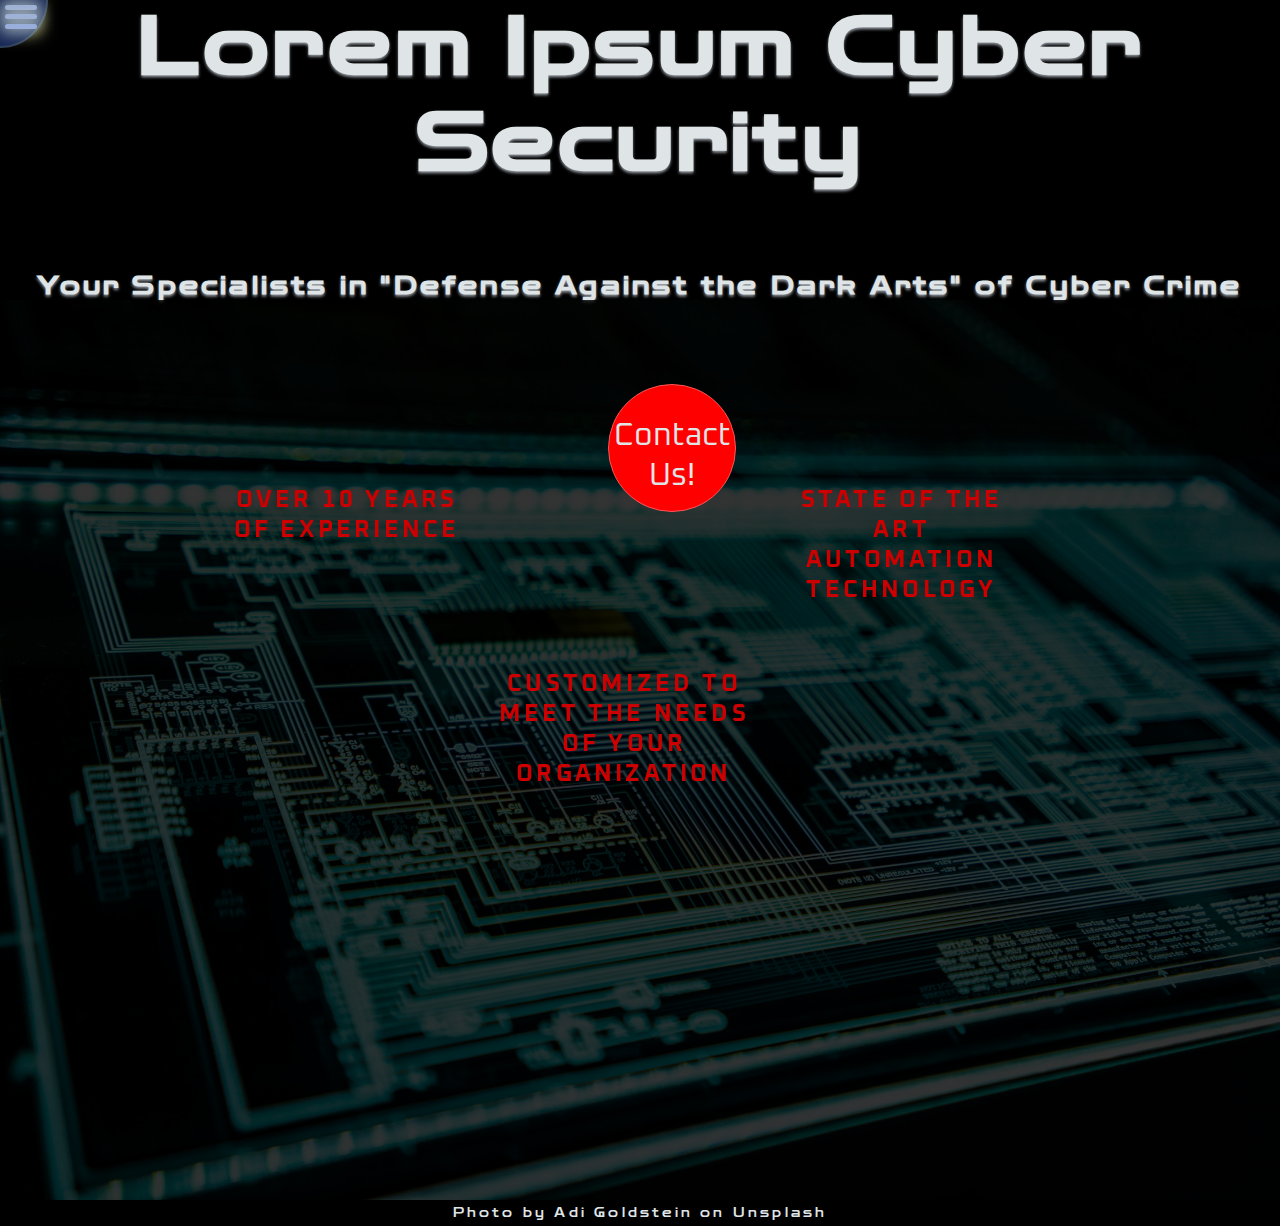
<file: index.html>
<!DOCTYPE html>
<html lang="en">
<head>
    <meta charset="UTF-8">
    <meta name="viewport" content="width=device-width, initial-scale=1.0">
    <title>Lorem Ipsum Cyber Security</title>
        <style>
            @import url('https://fonts.googleapis.com/css2?family=Overlock+SC&family=Oxanium:wght@200&family=Zen+Dots&display=swap');
        </style>
    <link href="stylesheet.css" rel="stylesheet">
</head>

<body>
    <div class="cursor"></div>
        <div class="nav__div">
            <ul class="nav__bar">
                <li class="navbar__child"><a href="./index.html">Home</a></li>
                <li class="navbar__child"><a href="./about.html">About</a></li>
                <li class="navbar__child"><a href="./whyyouneed.html">Why Cyber Security?</a></li>
                <li class="navbar__child"><a href="./meettheteam.html">Meet Our Team</a></li>
                <li class="navbar__child"><a href="./blog.html">Blog</a></li>
                <li class="navbar__child"><a href="./contactus.html">Contact Us</a></li>
            </ul>
    </div><!--close nav__div-->
    <div class="hamburger">
        <span class="first__bar"></span>
        <span class="second__bar"></span>
        <span class="third__bar"></span>
    </div><!--close hamburger div-->

    <div class="modal__backgrnd modal__toggle">
        <div class="modal__div modal__toggle">
            <form class="my__form modal__toggle" action="#" method="#" id="Email__Collector">
                <div class="close modal__toggle">&times;</div>
                <p class="modal__txt">Call us today: 888-999-1010</p>
                <p class="modal__txt2"><strong>Yes, I'm Interested in a FREE Consultation!</strong></p>
                <input type="text" placeholder="name" name="name">
                <input type="email" placeholder="email" required name="emailAddress">
                <br>
                <button class="submit__button" type="submit"><strong>Submit</strong></button>
            </form>
        </div><!--close modal div-->
    </div><!--close modal backgrnd-->

        <div class="btn__div">
            <button class="red__btn__home" id="redbutton">Contact <br> Us!</button>
        </div><!--closebtn div-->

    <div class="main__div">
        <h1 class="pgtitle__home">Lorem Ipsum Cyber Security</h1>
    <h2 class="pgtitle__home2">Your Specialists in "Defense Against the Dark Arts" of Cyber Crime</h2>
        <div class="main__img" id="main__img">
            <div id="value__build__contain">
                <!--<div class="red__line"></div>
                <style>
                @keyframes slidein {
                    from {
                      transform: translateX(0%);
                    }
                  
                    to {
                      transform: translateX(100%);
                    }
                  }
                </style>-->
                
                <div class="value__build"><a href="./whyyouneed.html">Over 10 Years of Experience</a></div>
                <div class="value__build"></div>
                <div class="value__build"><a href="./whyyouneed.html">State of the Art Automation Technology</a></div>
                <div class="value__build"></div>
                <div class="value__build"><a href="./whyyouneed.html">Customized to Meet the Needs of Your Organization</a></div>
                <div class="value__build"></div>
            </div><!--close value build contain-->  
        </div><!--close main__img-->
    </div><!--close main__div-->
    <p>Photo by Adi Goldstein on Unsplash</p>
    
    <script src="index.js"></script>
</body>
</html>
</file>
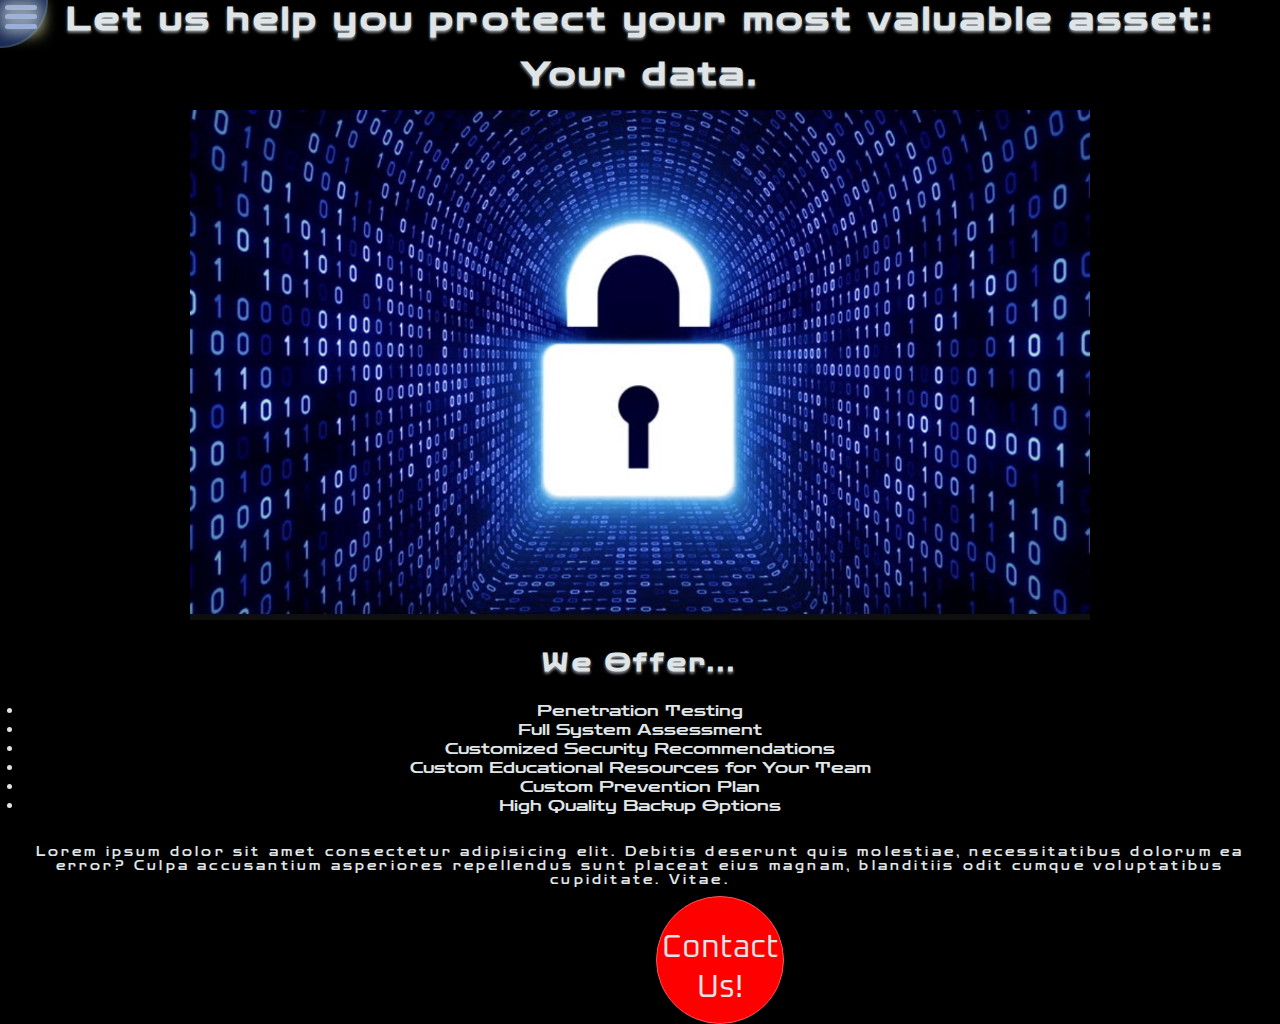
<file: about.html>
<!DOCTYPE html>
<html lang="en">
<head>
    <meta charset="UTF-8">
    <meta name="viewport" content="width=device-width, initial-scale=1.0">
    <title>About Lorem Ipsum Cyber Security</title>
    <style>
        @import url('https://fonts.googleapis.com/css2?family=Overlock+SC&family=Oxanium:wght@200&family=Zen+Dots&display=swap');
    </style>
    <link href="stylesheet.css" rel="stylesheet">
</head>

<body>
    <div class="cursor"></div>
    <div class="nav__div">
        <ul class="nav__bar">
            <li class="navbar__child"><a href="./index.html">Home</a></li>
            <li class="navbar__child"><a href="./about.html">About</a></li>
            <li class="navbar__child"><a href="./whyyouneed.html">Why Cyber Security?</a></li>
            <li class="navbar__child"><a href="./meettheteam.html">Meet Our Team</a></li>
            <li class="navbar__child"><a href="./blog.html">Blog</a></li>
            <li class="navbar__child"><a href="./contactus.html">Contact Us</a></li>
        </ul>
</div><!--close nav__div-->

    <div class="hamburger">
        <span class="first__bar"></span>
        <span class="second__bar"></span>
        <span class="third__bar"></span>
    </div><!--close hamburger div-->

    <div class="modal__backgrnd modal__toggle">
        <div class="modal__div modal__toggle">
            <form class="my__form modal__toggle" action="#" method="#" id="Email__Collector">
                <div class="close modal__toggle">&times;</div>
                <p class="modal__txt">Call us today: 888-999-1010</p>
                <p class="modal__txt2"><strong>Yes, I'm Interested in a FREE Consultation!</strong></p>
                <input type="text" placeholder="name" name="name">
                <input type="email" placeholder="email" required name="emailAddress">
                <br>
                <button class="submit__button" type="submit"><strong>Submit</strong></button>
            </form>
        </div><!--close modal div-->
    </div><!--close modal backgrnd-->
    
    <div class="btn__div">
        <button class="red__btn__about" id="redbutton">Contact <br> Us!</button>
    </div><!--close btn div-->

<div class="main__div">
    <h2 class="about__pg__title1top">Let us help you protect your most valuable asset:</h2>
    <h2 class="about__pg__title1">Your data.</h2> 
        <div class="img__div">
            <img class="image" src="./pics/locked.jpg" alt="blue lock in binary code">
        </div><!--close img div-->
        <h2>We Offer...</h2>
        <ul class="our__services">
            <li>Penetration Testing</li>
            <li>Full System Assessment</li>
            <li>Customized Security Recommendations</li>
            <li>Custom Educational Resources for Your Team</li>
            <li>Custom Prevention Plan</li>
            <li>High Quality Backup Options</li>
        </ul>
            <p>Lorem ipsum dolor sit amet consectetur adipisicing elit. 
               Debitis deserunt quis molestiae, necessitatibus dolorum ea error? 
               Culpa accusantium asperiores repellendus sunt placeat eius magnam, blanditiis odit cumque voluptatibus cupiditate. 
               Vitae.</p>
               <div id="value__build__contain"></div>
    <script src="index.js"></script>
</div> <!--close main div-->   
</body>
</html>
</file>
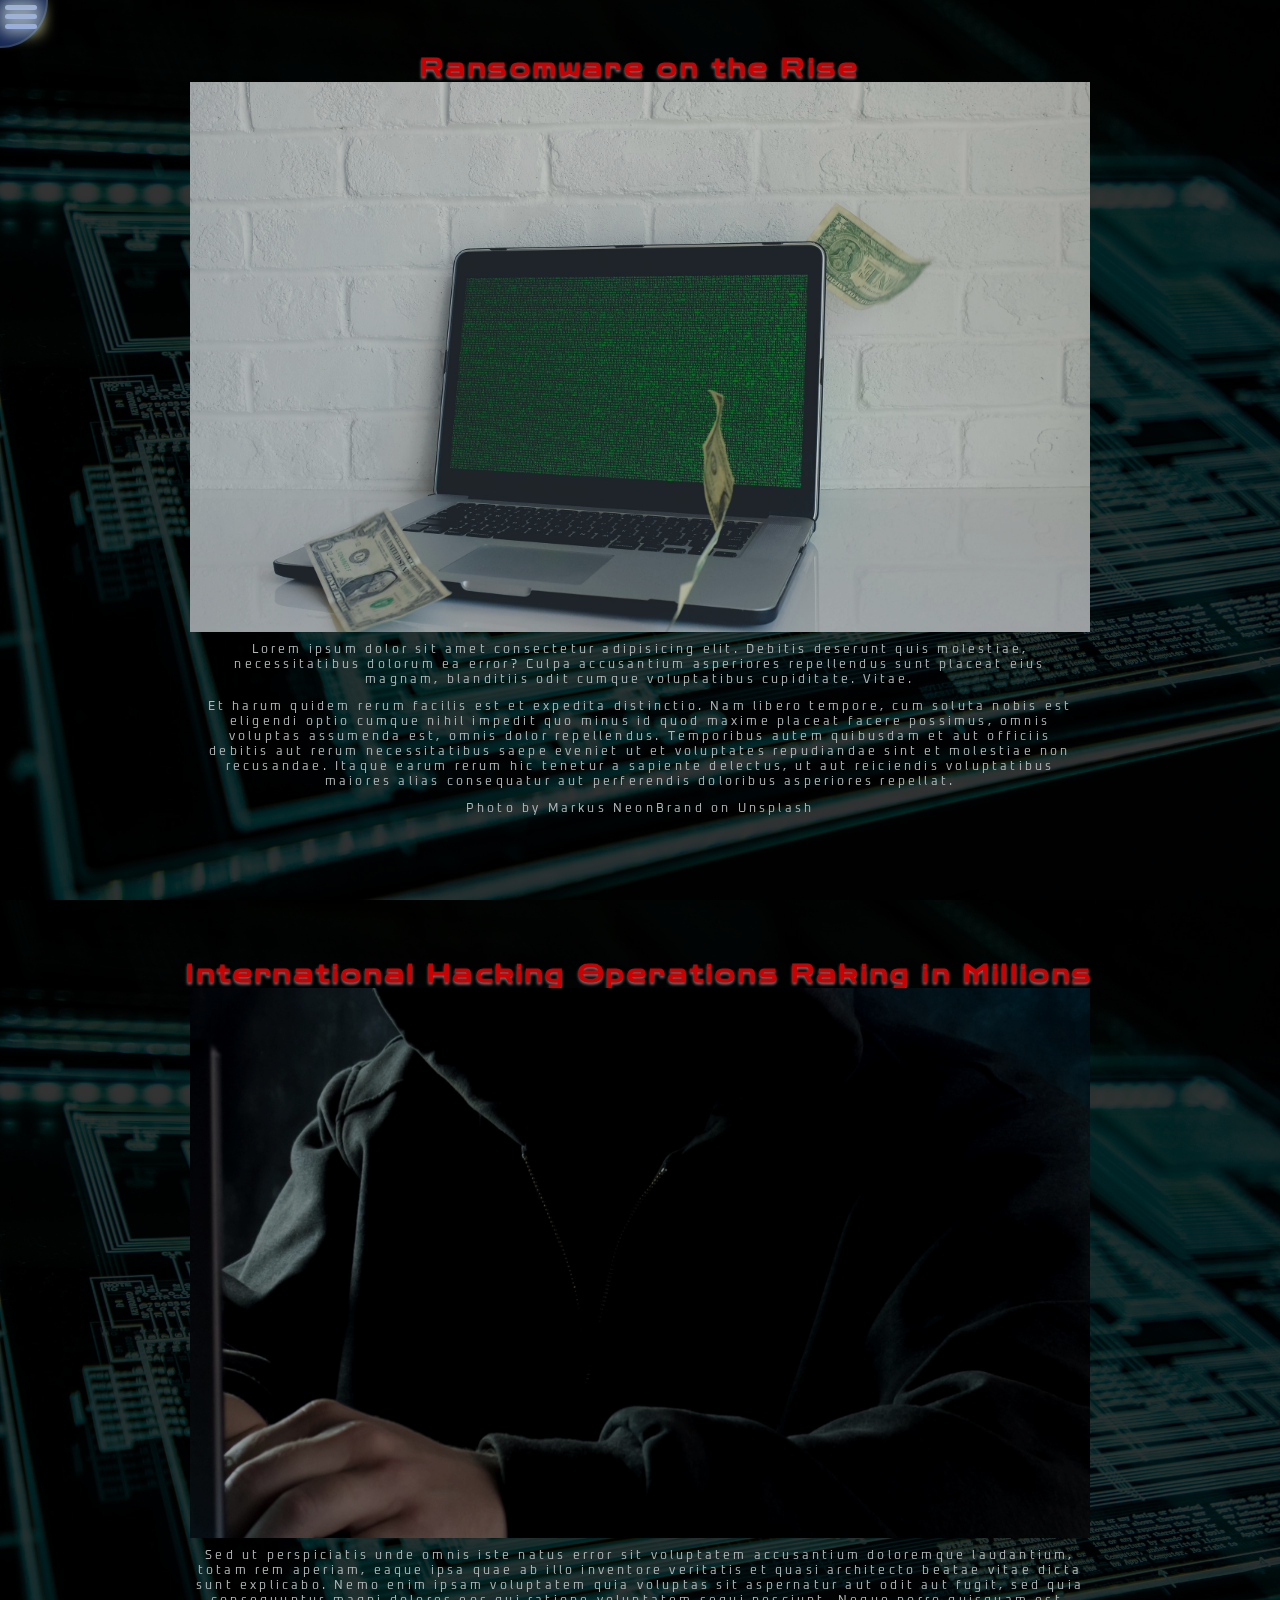
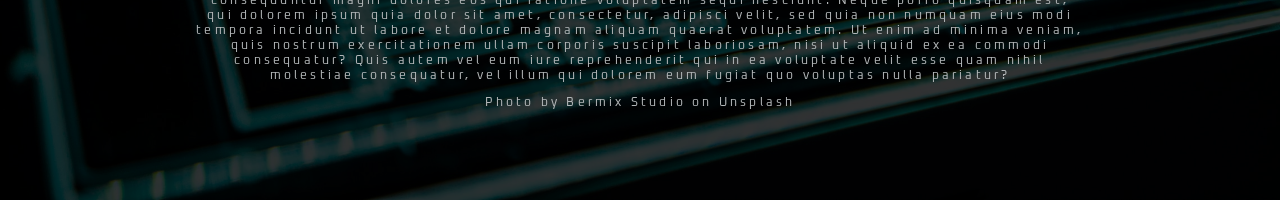
<file: blog.html>
<!DOCTYPE html>
<html lang="en">
<head>
    <meta charset="UTF-8">
    <meta name="viewport" content="width=device-width, initial-scale=1.0">
    <title>Cyber Security Blog</title>
    <style>
        @import url('https://fonts.googleapis.com/css2?family=Overlock+SC&family=Oxanium:wght@200&family=Zen+Dots&display=swap');
    </style>
    <link href="stylesheet.css" rel="stylesheet">
</head>
<body>
    <div class="cursor"></div>

    <div class="nav__div">
        <ul class="nav__bar">
            <li class="navbar__child"><a href="./index.html">Home</a></li>
            <li class="navbar__child"><a href="./about.html">About</a></li>
            <li class="navbar__child"><a href="./whyyouneed.html">Why Cyber Security?</a></li>
            <li class="navbar__child"><a href="./meettheteam.html">Meet Our Team</a></li>
            <li class="navbar__child"><a href="./blog.html">Blog</a></li>
            <li class="navbar__child"><a href="./contactus.html">Contact Us</a></li>
        </ul>
</div><!--close nav__div-->

    <div class="hamburger">
        <span class="first__bar"></span>
        <span class="second__bar"></span>
        <span class="third__bar"></span>
    </div><!--close hamburger div-->

<div class="main__div">
    <div class="main__img">
        <h2 class="redtxt pg__title__blog">Ransomware on the Rise</h2>
        <div class="img__div">
            <img class="image" src="./pics/neonbrand-dDvrIJbSCkg-unsplash.jpg" alt="a laptop with money flying around it">
            <p>Lorem ipsum dolor sit amet consectetur adipisicing elit. 
            Debitis deserunt quis molestiae, necessitatibus dolorum ea error? 
            Culpa accusantium asperiores repellendus sunt placeat eius magnam, blanditiis odit cumque voluptatibus cupiditate. 
            Vitae.</p>
            <p>Et harum quidem rerum facilis est et expedita distinctio. Nam libero tempore,
            cum soluta nobis est eligendi optio cumque nihil impedit quo minus id quod maxime placeat facere possimus,
            omnis voluptas assumenda est, omnis dolor repellendus. Temporibus autem quibusdam et aut officiis debitis aut
            rerum necessitatibus saepe eveniet ut et voluptates repudiandae sint et molestiae non recusandae.
            Itaque earum rerum hic tenetur a sapiente delectus, ut aut reiciendis voluptatibus maiores alias consequatur
            aut perferendis doloribus asperiores repellat.</p>
            <p>Photo by Markus NeonBrand on Unsplash</p>
        </div><!--close img div-->
    </div><!--close main img div-->
    
    
    <div class="main__img">
        <h2 class="redtxt">International Hacking Operations Raking in Millions</h2>
        <div class="img__div">
            <img class="image" src="./pics/bermix-studio-wJ7atxTNeQE-unsplash.jpeg" alt="hacker in a black hoodie in front of a computer">
                <p>Sed ut perspiciatis unde omnis iste natus error sit voluptatem accusantium doloremque laudantium, totam rem aperiam,
                eaque ipsa quae ab illo inventore veritatis et quasi architecto beatae vitae dicta sunt explicabo.
                Nemo enim ipsam voluptatem quia voluptas sit aspernatur aut odit aut fugit, sed quia consequuntur magni dolores
                eos qui ratione voluptatem sequi nesciunt. Neque porro quisquam est, qui dolorem ipsum quia dolor sit amet,
                consectetur, adipisci velit, sed quia non numquam eius modi tempora incidunt ut labore et dolore magnam aliquam
                quaerat voluptatem. Ut enim ad minima veniam, quis nostrum exercitationem ullam corporis suscipit laboriosam,
                nisi ut aliquid ex ea commodi consequatur? Quis autem vel eum iure reprehenderit qui in ea voluptate velit esse
                quam nihil molestiae consequatur, vel illum qui dolorem eum fugiat quo voluptas nulla pariatur?</p>
                <p>Photo by Bermix Studio on Unsplash</p>
        </div><!--close img div-->
    </div><!--close main img div-->
</div><!--close main div-->

<div class="modal__backgrnd modal__toggle">
    <div class="modal__div modal__toggle">
        <form class="my__form modal__toggle" action="#" method="#" id="Email__Collector">
            <div class="close modal__toggle">&times;</div>
            <p class="modal__txt">Call us today: 888-999-1010</p>
            <p class="modal__txt2"><strong>Yes, I'm Interested in a FREE Consultation!</strong></p>
            <input type="text" placeholder="name" name="name">
            <input type="email" placeholder="email" required name="emailAddress">
            <br>
            <button class="submit__button" type="submit"><strong>Submit</strong></button>
        </form>
    </div><!--close modal div-->
</div><!--close modal backgrnd-->
<div id="redbutton"></div>
    <script src="index.js"></script>
</body>
</html>
</file>
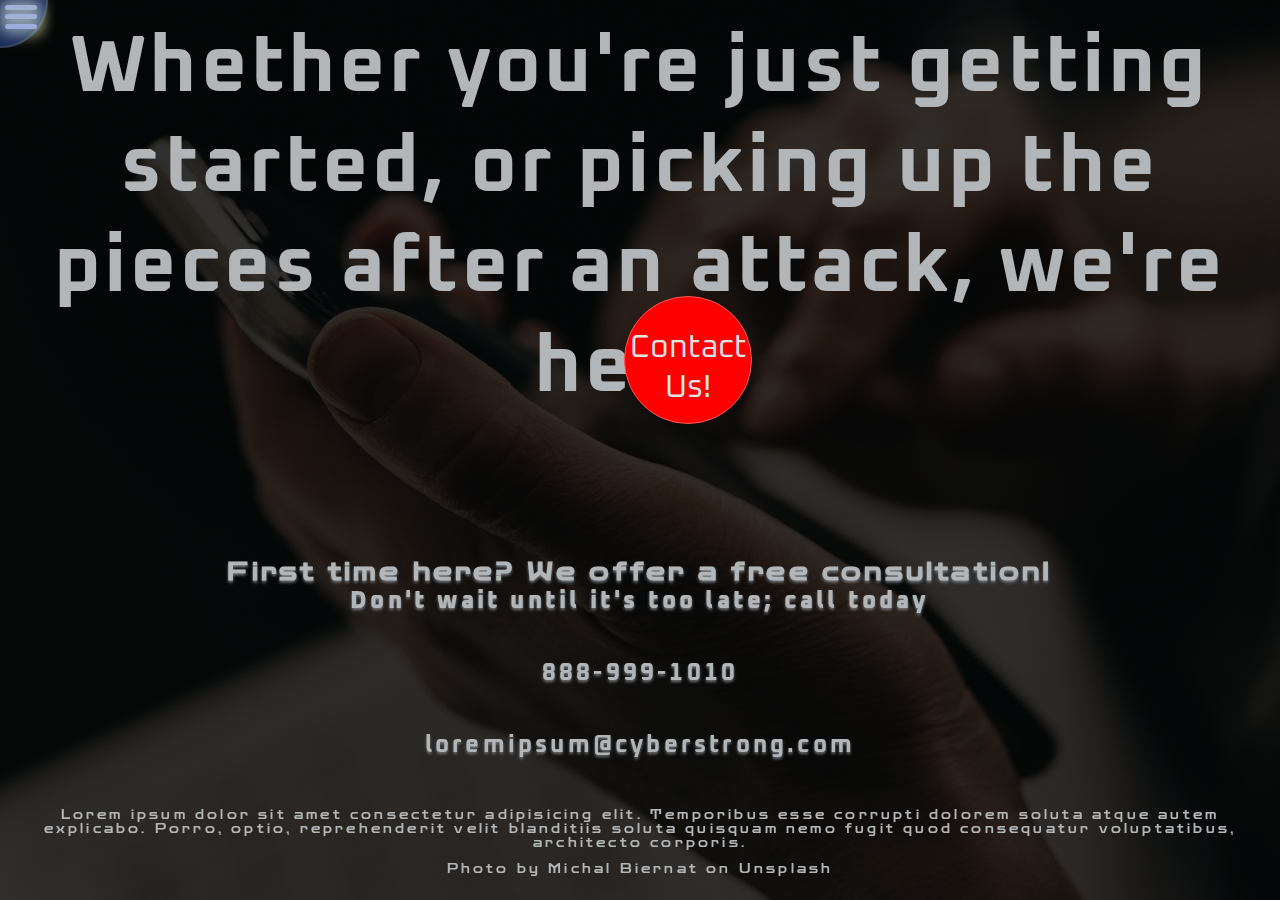
<file: contactus.html>
<!DOCTYPE html>
<html lang="en">
<head>
    <meta charset="UTF-8">
    <meta name="viewport" content="width=device-width, initial-scale=1.0">
    <title>Contact Us</title>
    <style>
        @import url('https://fonts.googleapis.com/css2?family=Overlock+SC&family=Oxanium:wght@200&family=Zen+Dots&display=swap');
    </style>
    <link href="stylesheet.css" rel="stylesheet">
</head>

<body>
    <div class="cursor"></div>

    <div class="nav__div">
        <ul class="nav__bar">
            <li class="navbar__child"><a href="./index.html">Home</a></li>
            <li class="navbar__child"><a href="./about.html">About</a></li>
            <li class="navbar__child"><a href="./whyyouneed.html">Why Cyber Security?</a></li>
            <li class="navbar__child"><a href="./meettheteam.html">Meet Our Team</a></li>
            <li class="navbar__child"><a href="./blog.html">Blog</a></li>
            <li class="navbar__child"><a href="./contactus.html">Contact Us</a></li>
        </ul>
</div><!--close nav__div-->

    <div class="hamburger">
        <span class="first__bar"></span>
        <span class="second__bar"></span>
        <span class="third__bar"></span>
    </div><!--close hamburger div-->

    <div class="modal__backgrnd modal__toggle">
        <div class="modal__div modal__toggle">
            <form class="my__form modal__toggle" action="#" method="#" id="Email__Collector">
                <div class="close modal__toggle">&times;</div>
                <p class="modal__txt">Call us today: 888-999-1010</p>
                <p class="modal__txt2"><strong>Yes, I'm Interested in a FREE Consultation!</strong></p>
                <input type="text" placeholder="name" name="name">
                <input type="email" placeholder="email" required name="emailAddress">
                <br>
                <button class="submit__button" type="submit"><strong>Submit</strong></button>
            </form>
        </div><!--close modal div-->
    </div><!--close modal backgrnd-->

    <div class="btn__div">
        <button class="red__btn__contact" id="redbutton">Contact <br> Us!</button>
    </div><!--close btn div-->

<div class="main__div">
    <div class="main__img__2">
        <h1 class="contact__pg__title">Whether you're just getting started, or picking up the pieces after an attack, we're here.</h1>
        <h2>First time here? We offer a free consultation!</h2>    
        <h2 class="contact__pg__title"><strong>Don't wait until it's too late; call today</strong></h2>
        <h2 class="contact__pg__title">888-999-1010</h2>
        <h2 class="contact__pg__title">loremipsum@cyberstrong.com</h2>
        
        <p>Lorem ipsum dolor sit amet consectetur adipisicing elit. Temporibus esse corrupti dolorem soluta atque autem
            explicabo. Porro, optio, reprehenderit velit blanditiis soluta quisquam nemo fugit quod consequatur voluptatibus,
            architecto corporis.</p>
        <p>Photo by Michal Biernat on Unsplash</p>
    </div><!--close main img div-->
</div><!--close main div-->
<div id="value__build__contain"></div>
    <script src="index.js"></script>
</body>
</html>
</file>
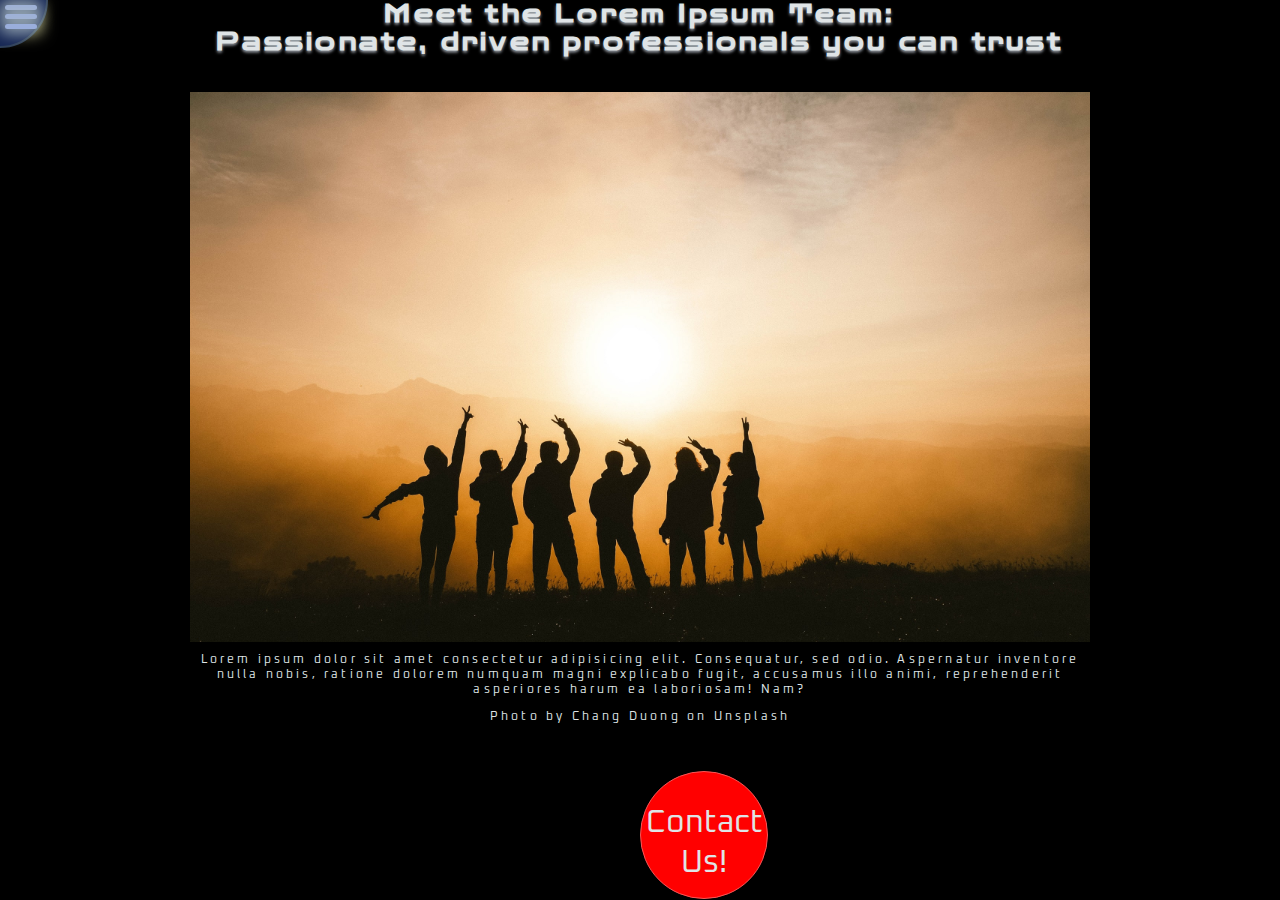
<file: meettheteam.html>
<!DOCTYPE html>
<html lang="en">
<head>
    <meta charset="UTF-8">
    <meta name="viewport" content="width=device-width, initial-scale=1.0">
    <title>Meet Our Team</title>
    <style>
        @import url('https://fonts.googleapis.com/css2?family=Overlock+SC&family=Oxanium:wght@200&family=Zen+Dots&display=swap');
    </style>
    <link href="stylesheet.css" rel="stylesheet">
</head>
<body>
    <div class="cursor"></div>

    <div class="nav__div">
        <ul class="nav__bar">
            <li class="navbar__child"><a href="./index.html">Home</a></li>
            <li class="navbar__child"><a href="./about.html">About</a></li>
            <li class="navbar__child"><a href="./whyyouneed.html">Why Cyber Security?</a></li>
            <li class="navbar__child"><a href="./meettheteam.html">Meet Our Team</a></li>
            <li class="navbar__child"><a href="./blog.html">Blog</a></li>
            <li class="navbar__child"><a href="./contactus.html">Contact Us</a></li>
        </ul>
</div><!--close nav__div-->

    <div class="hamburger">
        <span class="first__bar"></span>
        <span class="second__bar"></span>
        <span class="third__bar"></span>
    </div><!--close hamburger div-->

    <div class="modal__backgrnd modal__toggle">
        <div class="modal__div modal__toggle">
            <form class="my__form modal__toggle" action="#" method="#" id="Email__Collector">
                <div class="close modal__toggle">&times;</div>
                <p class="modal__txt">Call us today: 888-999-1010</p>
                <p class="modal__txt2"><strong>Yes, I'm Interested in a FREE Consultation!</strong></p>
                <input type="text" placeholder="name" name="name">
                <input type="email" placeholder="email" required name="emailAddress">
                <br>
                <button class="submit__button" type="submit"><strong>Submit</strong></button>
            </form>
        </div><!--close modal div-->
    </div><!--close modal backgrnd-->

  <div class="main__div">
    <h2 class="about__pg__titlemeet">Meet the Lorem Ipsum Team:</h2>
        <h2 class="about__pg__title">Passionate, driven professionals you can trust</h2>
    <div class="img__div">
        <img class="image" src="./pics/chang-duong-Sj0iMtq_Z4w-unsplash.jpg" alt="a group of happy people in the sunset">
        <p>Lorem ipsum dolor sit amet consectetur adipisicing elit. Consequatur, sed odio. Aspernatur inventore nulla nobis, ratione dolorem numquam magni explicabo fugit,
             accusamus illo animi, reprehenderit asperiores harum ea laboriosam! Nam?</p>
        <p>Photo by Chang Duong on Unsplash</p>
            
    </div> <!--close img div-->
</div> <!--close main div-->  

<div class="btn__div">
    <button class="red__btn__meet" id="redbutton">Contact <br> Us!</button>
</div><!--close btn div-->

<div id="value__build__contain"></div>
    <script src="index.js"></script>
</body>
</html>
</file>
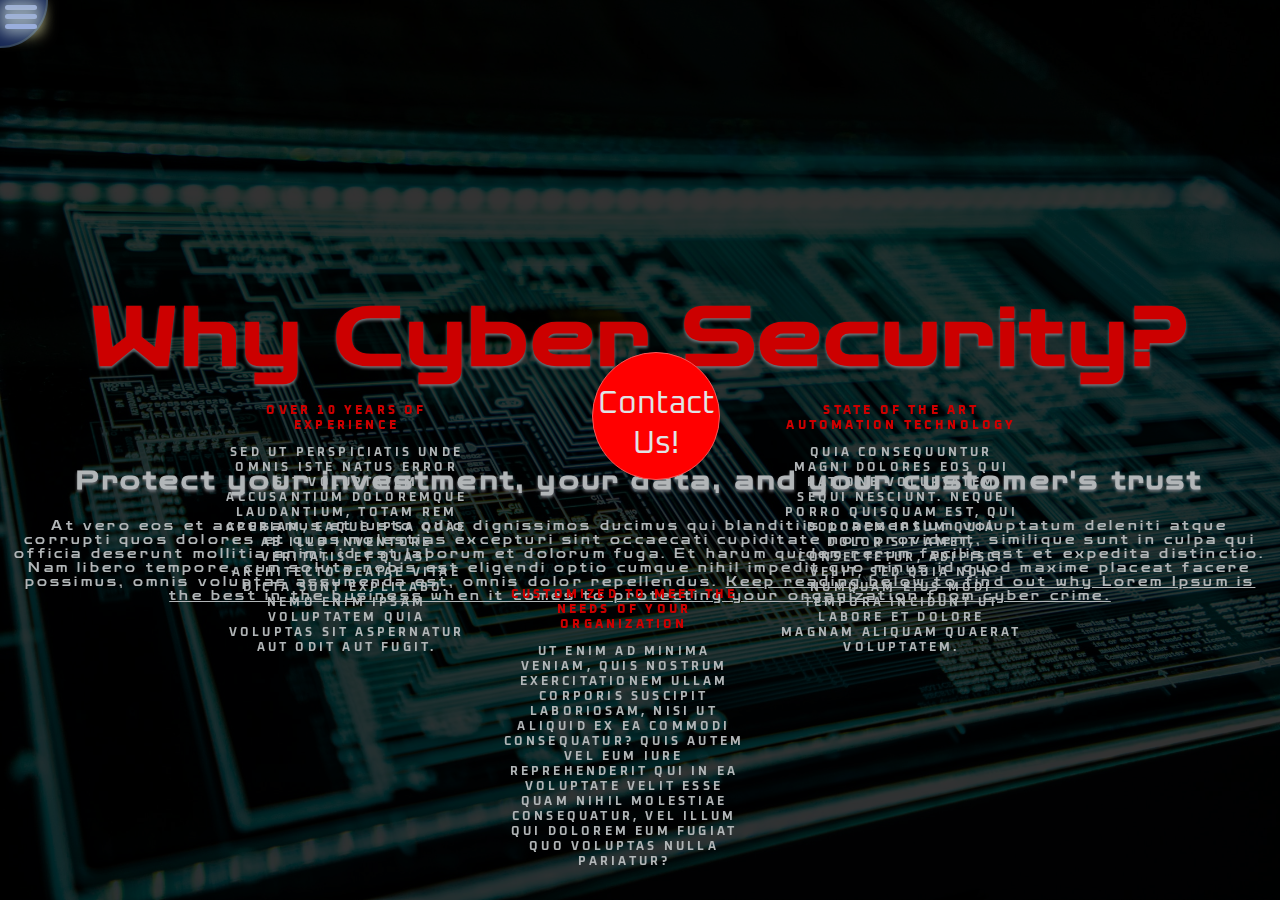
<file: whyyouneed.html>
<!DOCTYPE html>
<html lang="en">
<head>
    <meta charset="UTF-8">
    <meta name="viewport" content="width=device-width, initial-scale=1.0">
    <title>Why Cyber Security?</title>
    <style>
        @import url('https://fonts.googleapis.com/css2?family=Overlock+SC&family=Oxanium:wght@200&family=Zen+Dots&display=swap');
    </style>
    <link href="stylesheet.css" rel="stylesheet">
</head>

<body>
    <div class="cursor"></div>

    <div class="nav__div">
        <ul class="nav__bar">
            <li class="navbar__child"><a href="./index.html">Home</a></li>
            <li class="navbar__child"><a href="./about.html">About</a></li>
            <li class="navbar__child"><a href="./whyyouneed.html">Why Cyber Security?</a></li>
            <li class="navbar__child"><a href="./meettheteam.html">Meet Our Team</a></li>
            <li class="navbar__child"><a href="./blog.html">Blog</a></li>
            <li class="navbar__child"><a href="./contactus.html">Contact Us</a></li>
        </ul>
</div><!--close nav__div-->

    <div class="hamburger">
        <span class="first__bar"></span>
        <span class="second__bar"></span>
        <span class="third__bar"></span>
    </div><!--close hamburger div-->

    <div class="modal__backgrnd modal__toggle">
        <div class="modal__div modal__toggle">
            <form class="my__form modal__toggle" action="#" method="#" id="Email__Collector">
                <div class="close modal__toggle">&times;</div>
                <p class="modal__txt">Call us today: 888-999-1010</p>
                <p class="modal__txt2"><strong>Yes, I'm Interested in a FREE Consultation!</strong></p>
                <input type="text" placeholder="name" name="name">
                <input type="email" placeholder="email" required name="emailAddress">
                <br>
                <button class="submit__button" type="submit"><strong>Submit</strong></button>
            </form>
        </div><!--close modal div-->
    </div><!--close modal backgrnd-->

    <div class="btn__div">
        <button class="red__btn__why" id="redbutton">Contact <br> Us!</button>
    </div><!--close btn div-->

  <div class="main__div">
    <div class="main__img__3">
        <h1 class="pg__titlewhy redtxt" id="why">Why Cyber Security?</h1>
            <h2 class="pg__subtitlewhy" id="why">Protect your investment, your data, and your customer's trust</h2>
            <p class="why__p">At vero eos et accusamus et iusto odio dignissimos ducimus qui blanditiis praesentium voluptatum deleniti atque corrupti
                quos dolores et quas molestias excepturi sint occaecati cupiditate non provident, similique sunt in culpa qui officia
                deserunt mollitia animi, id est laborum et dolorum fuga. Et harum quidem rerum facilis est et expedita distinctio. 
                Nam libero tempore, cum soluta nobis est eligendi optio cumque nihil impedit quo minus id quod maxime placeat facere 
                possimus, omnis voluptas assumenda est, omnis dolor repellendus. <u>Keep reading below to find out why Lorem Ipsum is the best in
                    the business when it comes to protecting your organization from cyber crime.</u></p>
                    
                <div id="value__build__contain">
                    <div class="value__build"><p class="redtxt"><strong>Over 10 Years of Experience</strong></p>
                        <p>Sed ut perspiciatis unde omnis iste natus error
                        sit voluptatem accusantium doloremque laudantium, totam rem aperiam, eaque ipsa quae ab illo inventore
                        veritatis et quasi architecto beatae vitae dicta sunt explicabo. Nemo enim ipsam voluptatem quia
                        voluptas sit aspernatur aut odit aut fugit.</p></div>
                    <div class="value__build"></div>
                    <div class="value__build"><p class="redtxt"><strong>State of the Art Automation Technology</strong></p> 
                        <p>Quia consequuntur magni dolores eos
                        qui ratione voluptatem sequi nesciunt. Neque porro quisquam est, qui dolorem ipsum quia dolor sit amet,
                        consectetur, adipisci velit, sed quia non numquam eius modi tempora incidunt ut labore et dolore magnam
                        aliquam quaerat voluptatem. </p></div>
                    <div class="value__build"></div>
                    <div class="value__build"><p class="redtxt"><strong>Customized to Meet the Needs of Your Organization</strong></p>
                        <p>Ut enim ad minima veniam,
                        quis nostrum exercitationem ullam corporis suscipit laboriosam, nisi ut aliquid ex ea commodi
                        consequatur? Quis autem vel eum iure reprehenderit qui in ea voluptate velit esse quam nihil molestiae
                        consequatur, vel illum qui dolorem eum fugiat quo voluptas nulla pariatur?</p></div>
                    <div class="value__build"></div>
                </div><!--close value build contain--> 
    </div><!--close img div 3-->
</div><!--close main div-->
<div id="value__build__contain"></div>
    <script src="index.js"></script>
</body>
</html>
</file>
<file: stylesheet.css>
/*BODY STYLING*/

:root {
    --white: rgb(223, 228, 230);
    --lightGrey: rgb(145, 150, 158);
    --royalBlue: rgb(59, 105, 230);
    --ff-accent1: 'Overlock SC', cursive;
    --ff-accent2: 'Oxanium', cursive;
    --ff-main: 'Zen Dots', cursive; 
}

* {
    box-sizing: border-box;
    margin: 0;
    padding: 0;
}

body {
    background-color: black;
    color: var(--white);
    font-family: var(--ff-main);
    margin: 0 auto;
}

/*CURSOR STYLING*/

.cursor {
    width: 6em;
    height: 6em;
    border-radius: 50%;
    position: absolute;
    border: 2px solid rgb(124, 171, 243);
    background-color: rgb(59, 105, 230);
    opacity: .4;
    filter: brightness(0.9);
    transform: translate(-50%, -50%);
    pointer-events: none;
    z-index: 9999;
}


/*NAVBAR STYLING*/

.nav__bar {
    list-style: none;
    transition: .3s all ease;
    position: absolute;
    left: -11.5em;
    width: 11.5em;
    min-height: 100%;
    color: black;
    background-color: var(--lightGrey);
    z-index: 9998;
}

.active {
    border-bottom: 2px solid black;
}

.open {
    left: 0em;
}

.navbar__child {
    transition: .3s all ease;
    font-family: var(--ff-accent2);
    text-transform: uppercase;
    padding: .7em;
    font-weight: 700;
    letter-spacing: .2rem;  
}

a {
    color: inherit;
    text-decoration: none;
}

.navbar__child:hover,
.navbar__child:focus {
    cursor: pointer;
    background-color: var(--white);
}

/*HAMBURGER STYLING*/

.hamburger {
    position: absolute;
    cursor: pointer;  
    z-index: 9998;
}

.hamburger span {
    display: block;
    background-color: var(--white);
    border-radius: 12px;
    height: .3em;
    margin: .3em;
    width: 2em;
    transition: 0.3s;
    position: relative;
}

.hamburger:hover > span {
    -webkit-box-shadow: 0px 0px 15px 5px rgba(255, 255, 190, .75);
    -moz-box-shadow: 0px 0px 15px 5px rgba(255, 255, 190, .75);
    box-shadow: 0px 0px 15px 5px rgba(255, 255, 190, .75);
}

.change.first__bar {
    transform: rotate(45deg);
    top: .6em;
}

.change.second__bar {
    opacity: 0;
}

.change.third__bar {
    transform: rotate(-45deg);
    bottom: .6em;
}

/*MODAL STYLING*/

.modal__backgrnd {
    background-color: rgba(237, 239, 243, 0.75);
    margin: 0 auto;
    position: absolute;
    display: flex;
    justify-content: center;
    align-items: center;
    top: 0;
    width: 100%;
    height: 100%;
}

.modal__div {
    background-color: red;
    position: absolute;
    max-width: 85vh;
    max-height: 85vh;
    margin: 0 auto;
    justify-content: center;
    align-items: center;
    padding: .25em;
    z-index: 9998;
    font-family: var(--ff-accent2);
    border-radius: 10%;
    animation: 0.3s slideDown;
    animation-timing-function: linear;
}

.modal__toggle {
    display: none;
}

.my__form {
    display: flex;
    flex-direction: column;
    align-content: center;
    margin: 0 auto;
    width: 80%;
}

input {
    border-radius: 7px;
    width: 100%;
    height: 2.5em;
    margin-bottom: 1em;
    text-align: center;
    background-color: var(--white);
    font-family: inherit;
    transition: transform 250ms;
}

input:focus {
    transform: scale(1.1);
}

.submit__button {
    background-color: var(--white); 
    opacity: 1;
    border-radius: 7px;
    width: 100%;
    height: 2.5em;
    color: black;
    cursor: pointer;
    font-family: var(--ff-main);
    text-transform: uppercase;
    letter-spacing: .1rem;
    transition: transform 250ms;
}

.submit__button:hover,
.submit__botton:focus {
    color: aquamarine;
    background-color: black;
    transform: scale(1.1);
}

.close {
    cursor: pointer;
    height: .5em;
    width: .5em;
    font-size: 3rem;
    transform: translate(-50%,-50%);
}

.modal__txt {
    font-family: var(--ff-accent2);
    font-size: 1.5rem;
    font-weight: 700;
}

.modal__txt2 {
    color: black;
}

@keyframes slideDown {
    from {
        top: -50px;
        opacity: 0;
    }
    to {
        top: 0;
        opacity: 1;
    }
}


/*PAGE STYLING*/

.img__div {
    font-family: var(--ff-accent2);
    margin: 0 auto;
    max-width: 900px;
    margin-bottom: 1.5em;
}

.img__div img {
    margin: 0 auto;
    max-width: 900px;
}

.img__div p {
    font-family: var(--ff-accent2);
}

.main__div {
    margin: 0 auto;
    max-width: 1500px;
}

.about__pg__title {
    margin-bottom: 1.5em;
}

.about__pg__title1 {
    font-size: 2em;
    margin-bottom: .5em;
}

.about__pg__title1top {
    font-size: 2em;
    margin-bottom: .5em;
}

.contact__pg__title {
    font-family: var(--ff-accent2);
    margin-bottom: 1.75em;
}

.pg__subtitlewhy {
    margin-bottom: .75em;
}

.red__line {
    height: .2em;
    width: 5em;
    background-color: red;
    /*transform: scaleX(2);*/
}

.main__img {
    background-image: url("./pics/cyber1.jpeg");
    background-color: #404040;
    background-blend-mode: multiply;
    opacity: .8;
    width: 100%;
    min-height: 100vh;
    background-size: cover;
    justify-content: center;
    text-align: center;
    align-content: center;
}

.main__img__2 {
    background-image: url("./pics/michal-biernat-h0xEUQXzU38-unsplash.jpeg");
    background-color: #404040;
    background-blend-mode: multiply;
    opacity: .8;
    width: 100%;
    min-height: 100vh;
    background-size: cover;
    background-position: center center;
    justify-content: center;
    text-align: center;
    align-content: center;
    object-fit: contain;
}

.main__img__3 {
    background-image: url("./pics/cyber1.jpeg");
    background-color: #404040;
    background-blend-mode: multiply;
    opacity: .8;
    width: 100%;
    min-height: 100vh;
    background-size: cover;
    justify-content: center;
    text-align: center;
    align-content: center;
}

.image {
    object-fit: cover;
    width: 100%;
    max-height: 550px;
}

.shift {
    margin-left: 11.5em;
}

p,
h1,
h2 {
    text-align: center;
    letter-spacing: 0.2rem;
    letter-spacing: .2rem;
    font-family: inherit;
} 

p {
    color: var(--white);
    font-size: .5rem;
    padding: .5em;
}

h1 {
    font-size: 5rem;
    margin-bottom: 1em;
}

h2 {
    text-align: center;
    letter-spacing: 0.2rem;
    text-shadow: 0px 2px 3px var(--lightGrey);
    letter-spacing: .2rem;
    font-family: inherit;
}

.pg__titlewhy,
.pgtitle__home {
    font-size: 5rem;
    text-shadow: 0px 2px 3px var(--lightGrey);
    margin-bottom: 1em;
}

p {
    font-size: .75rem;
}

.our__services {
    margin: 0 auto;
    text-align: center;
    padding: 1.5em;
}

.our__services > li {
    text-decoration: none;
}

.redtxt {
    color: red;
}

#value__build__contain {
    width: 60%;
    max-height: 10vh;
    display: grid;
    gap: 1.5em;
    grid-template-columns: 33% 33% 33%;
    grid-template-rows: 10em;
    margin: 0 auto;
    justify-content: center;
    text-align: center;
    align-content: center;
    position: absolute;
    top: 37em;
    left: 15em;
}

#value__build__containwhy {
    width: 60%;
    max-height: 10vh;
    display: grid;
    gap: 1.5em;
    grid-template-columns: 33% 33% 33%;
    grid-template-rows: 10em;
    margin: 0 auto;
    justify-content: center;
    text-align: center;
    align-content: center;
    position: absolute;
    top: 33em;
    left: 15em;
}

.value__build {
    font-family: var(--ff-accent2);
    color: red;
    text-transform: uppercase;
    letter-spacing: .2rem;
    font-weight: 700;
    justify-content: center;
    text-align: center;
    margin: 0 auto;
    font-size: 1.5rem;

}

.link__grow {
    transform: scale(2.7);
    background-color: aquamarine;
    border: 2px solid rgb(219, 247, 240);
    opacity: .2;
    transition: all 0.3s ease;
    transition-property: background, transform;
}



/*CONTACT US BUTTON STYLING */

.btn__div {
    position: relative;
    display: flex;
    font-family: var(--ff-accent2);
}

.red__btn__about {
    border: 1px solid rgb(248, 87, 87);
    background-color: red;
    color: var(--white);
    position: absolute;
    border-radius: 50%;
    width: 4em;
    height: 4em;
    font-size: 2rem;
    top: 28em;
    left: 20.5em;
    z-index: 9997;
    cursor: pointer;
    font-family: inherit;
    padding-top: .5em;
}

.red__btn__blog {
    border: 1px solid rgb(248, 87, 87);
    background-color: red;
    color: var(--white);
    position: absolute;
    border-radius: 50%;
    width: 4em;
    height: 4em;
    font-size: 2rem;
    top: 1em;
    left: 20em;
    z-index: 9997;
    cursor: pointer;
    font-family: inherit;
    padding-top: .5em;
}

.red__btn__contact {
    border: 1px solid rgb(248, 87, 87);
    background-color: red;
    color: var(--white);
    position: absolute;
    border-radius: 50%;
    width: 4em;
    height: 4em;
    font-size: 2rem;
    top: 9.25em;
    left: 19.5em;
    z-index: 9997;
    cursor: pointer;
    font-family: inherit;
    padding-top: .5em;
}

.red__btn__home {
    border: 1px solid rgb(248, 87, 87);
    background-color: red;
    color: var(--white);
    position: absolute;
    border-radius: 50%;
    width: 4em;
    height: 4em;
    font-size: 2rem;
    top: 12em;
    left: 19em;
    z-index: 9997;
    cursor: pointer;
    font-family: inherit;
    padding-top: .5em;
}

.red__btn__meet {
    border: 1px solid rgb(248, 87, 87);
    background-color: red;
    color: var(--white);
    position: absolute;
    border-radius: 50%;
    width: 4em;
    height: 4em;
    font-size: 2rem;
    top: .5em;
    left: 20em;
    z-index: 9997;
    cursor: pointer;
    font-family: inherit;
    padding-top: .5em;
}

.red__btn__why {
    border: 1px solid rgb(248, 87, 87);
    background-color: red;
    color: var(--white);
    position: absolute;
    border-radius: 50%;
    width: 4em;
    height: 4em;
    font-size: 2rem;
    top: 11em;
    left: 18.5em;
    z-index: 9997;
    cursor: pointer;
    font-family: inherit;
    padding-top: .5em;
}

.red__btn__why:hover,
.red__btn__meet:hover,
.red__btn__home:hover,
.red__btn__contact:hover,
.red__btn__blog:hover,
.red__btn__about:hover,
.red__btn__why:focus,
.red__btn__meet:focus,
.red__btn__home:focus,
.red__btn__contact:focus,
.red__btn__blog:focus,
.red__btn__about:focus {
    -webkit-box-shadow: 0px 0px 15px 5px rgba(235, 253, 252, 0.75);
    -moz-box-shadow: 0px 0px 15px 5px rgba(190, 255, 233, 0.75);
    box-shadow: 0px 0px 15px 5px rgba(190, 255, 255, 0.75);
}

.value__build {
    border-bottom: 5px solid rgb(190, 255, 233,);
}
/*MEDIA QUERIES*/

@media (max-width: 600px) {
    h1 {
        font-size: 4rem;
        padding: .5em;
    }
    #value__build__contain {
        display: block;
        position: relative;
        top: 10em;
        left: auto;
        width: auto; 
    }
    
    .value__build {
        font-size: 1rem;
        margin-top: 3em;
        padding: 1em;
    }

    .pgtitle__home {
        margin-bottom: 0;
        padding: .5em;
        font-size: 3.5rem;
    }

    .pg__titlewhy {
        margin-bottom: .25em;
        font-size: 3.5rem;
    }

    pg__subtitlewhy {
        margin-bottom: .25em;
    }

    /*.why__p {
        margin-top: 4.5em;
    }*/

    .about__pg__titlemeet {
        font-size: 2em;
        padding-top: 2em;
    }

    .about__pg__title1top {
        padding: 1.5em .5em .5em .5em;
    }

    .pg__title__blog {
        padding-top: 1.75em;
    }

    .image {
        object-fit: cover;
        width: 100%;
        max-height: 350px;
    }

    .red__btn__home {
        left: 4.5em;
        top: 15em;
    }

    .red__btn__about {
        left: 4.5em;
        top: 29em;
    }

    .red__btn__why {
        top: 22em;
        left: 4.5em;
    }

    .red__btn__meet {
        left: 4.5em;
    }
    .red__btn__contact {
        left: 4.5em;
        top: 23.75em;
    }
}
</file>
